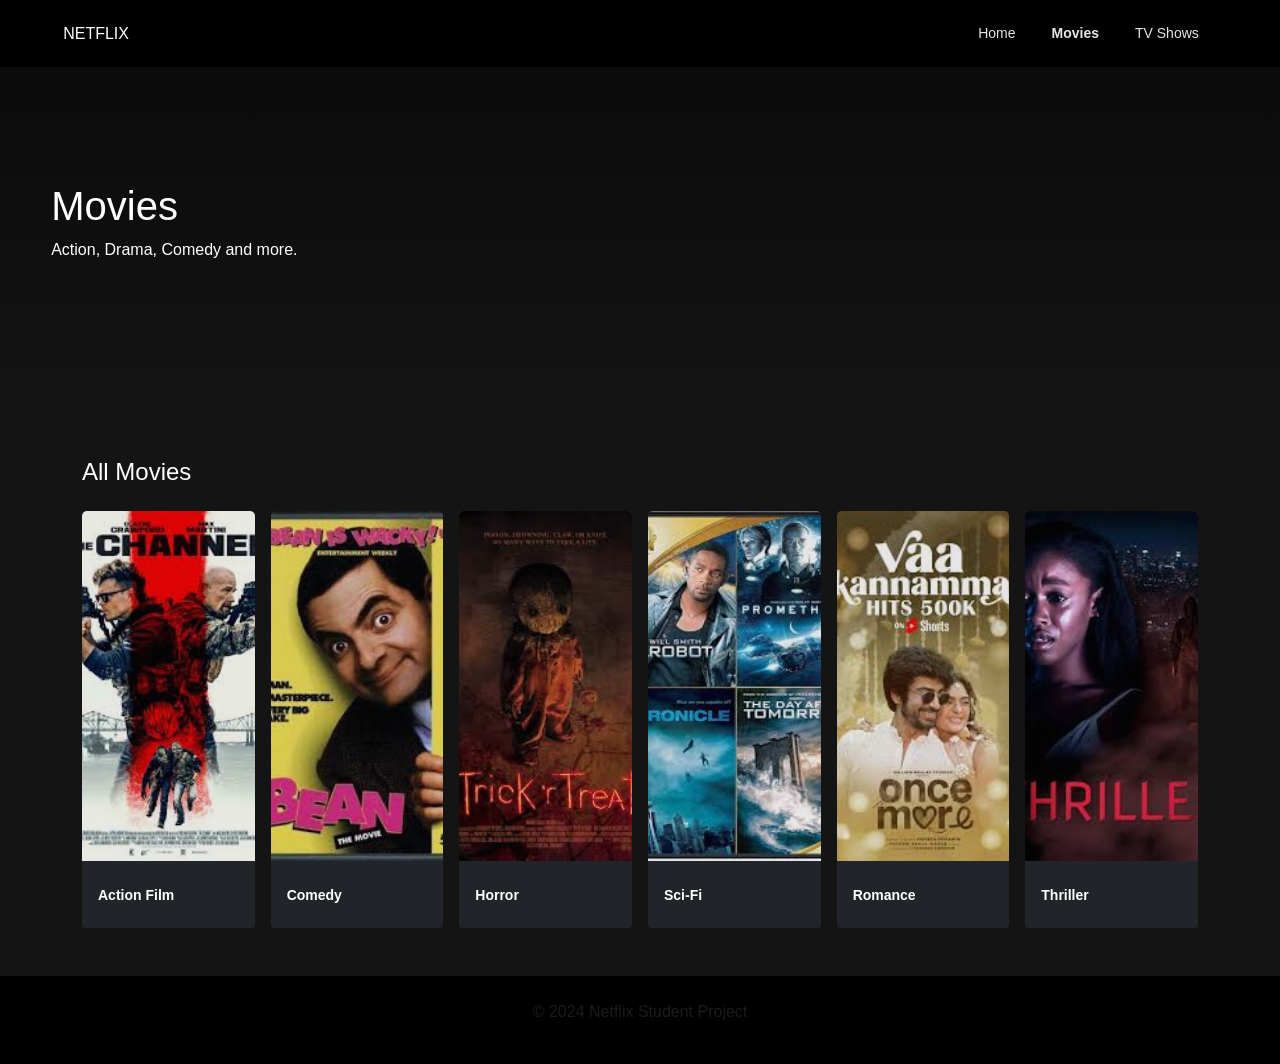
<file: movies.html>
<!DOCTYPE html>
<html lang="en">
<head>
    <meta charset="UTF-8">
    <meta name="viewport" content="width=device-width, initial-scale=1.0">
    <title>Netflix - Movies</title>
    <link href="https://cdn.jsdelivr.net/npm/bootstrap@5.3.0/dist/css/bootstrap.min.css" rel="stylesheet">
    <link rel="stylesheet" href="style.css">
    <link rel="stylesheet" href="https://cdnjs.cloudflare.com/ajax/libs/font-awesome/6.0.0/css/all.min.css">
</head>
<body>

    <nav class="navbar navbar-expand-lg navbar-dark">
        <div class="container-fluid">
            <a class="logo" href="index.html">NETFLIX</a>
            <div class="collapse navbar-collapse" id="navbarNav">
                <ul class="navbar-nav ms-auto">
                    <li class="nav-item"><a class="nav-link" href="index.html">Home</a></li>
                    <li class="nav-item"><a class="nav-link active" href="movies.html">Movies</a></li>
                    <li class="nav-item"><a class="nav-link" href="tvshows.html">TV Shows</a></li>
                </ul>
            </div>
        </div>
    </nav>

    <header class="hero-small">
        <div class="hero-content">
            <h1>Movies</h1>
            <p>Action, Drama, Comedy and more.</p>
        </div>
    </header>

    <section class="container mt-5">
        <h2 class="text-white mb-4">All Movies</h2>
        <div class="row g-3">
            <!-- Generating placeholders for movies -->
            <div class="col-md-2 col-6">
                <div class="card bg-dark text-white h-100">
                    <img src="[data-uri]" class="card-img-top" alt="Movie">
                    <div class="card-body">
                        <h5 class="card-title">Action Film</h5>
                    </div>
                </div>
            </div>
            <div class="col-md-2 col-6">
                <div class="card bg-dark text-white h-100">
                    <img src="[data-uri]" class="card-img-top" alt="Movie">
                    <div class="card-body">
                        <h5 class="card-title">Comedy</h5>
                    </div>
                </div>
            </div>
            <div class="col-md-2 col-6">
                <div class="card bg-dark text-white h-100">
                    <img src="[data-uri]" class="card-img-top" alt="Movie">
                    <div class="card-body">
                        <h5 class="card-title">Horror</h5>
                    </div>
                </div>
            </div>
            <div class="col-md-2 col-6">
                <div class="card bg-dark text-white h-100">
                    <img src="[data-uri]" class="card-img-top" alt="Movie">
                    <div class="card-body">
                        <h5 class="card-title">Sci-Fi</h5>
                    </div>
                </div>
            </div>
             <div class="col-md-2 col-6">
                <div class="card bg-dark text-white h-100">
                    <img src="[data-uri]" class="card-img-top" alt="Movie">
                    <div class="card-body">
                        <h5 class="card-title">Romance</h5>
                    </div>
                </div>
            </div>
             <div class="col-md-2 col-6">
                <div class="card bg-dark text-white h-100">
                    <img src="[data-uri]" class="card-img-top" alt="Movie">
                    <div class="card-body">
                        <h5 class="card-title">Thriller</h5>
                    </div>
                </div>
            </div>
        </div>
    </section>

    <footer class="py-4 text-center mt-5">
        <p class="text-muted">&copy; 2024 Netflix Student Project</p>
    </footer>
    
    <script src="https://cdn.jsdelivr.net/npm/bootstrap@5.3.0/dist/js/bootstrap.bundle.min.js"></script>
</body>
</html>
</file>
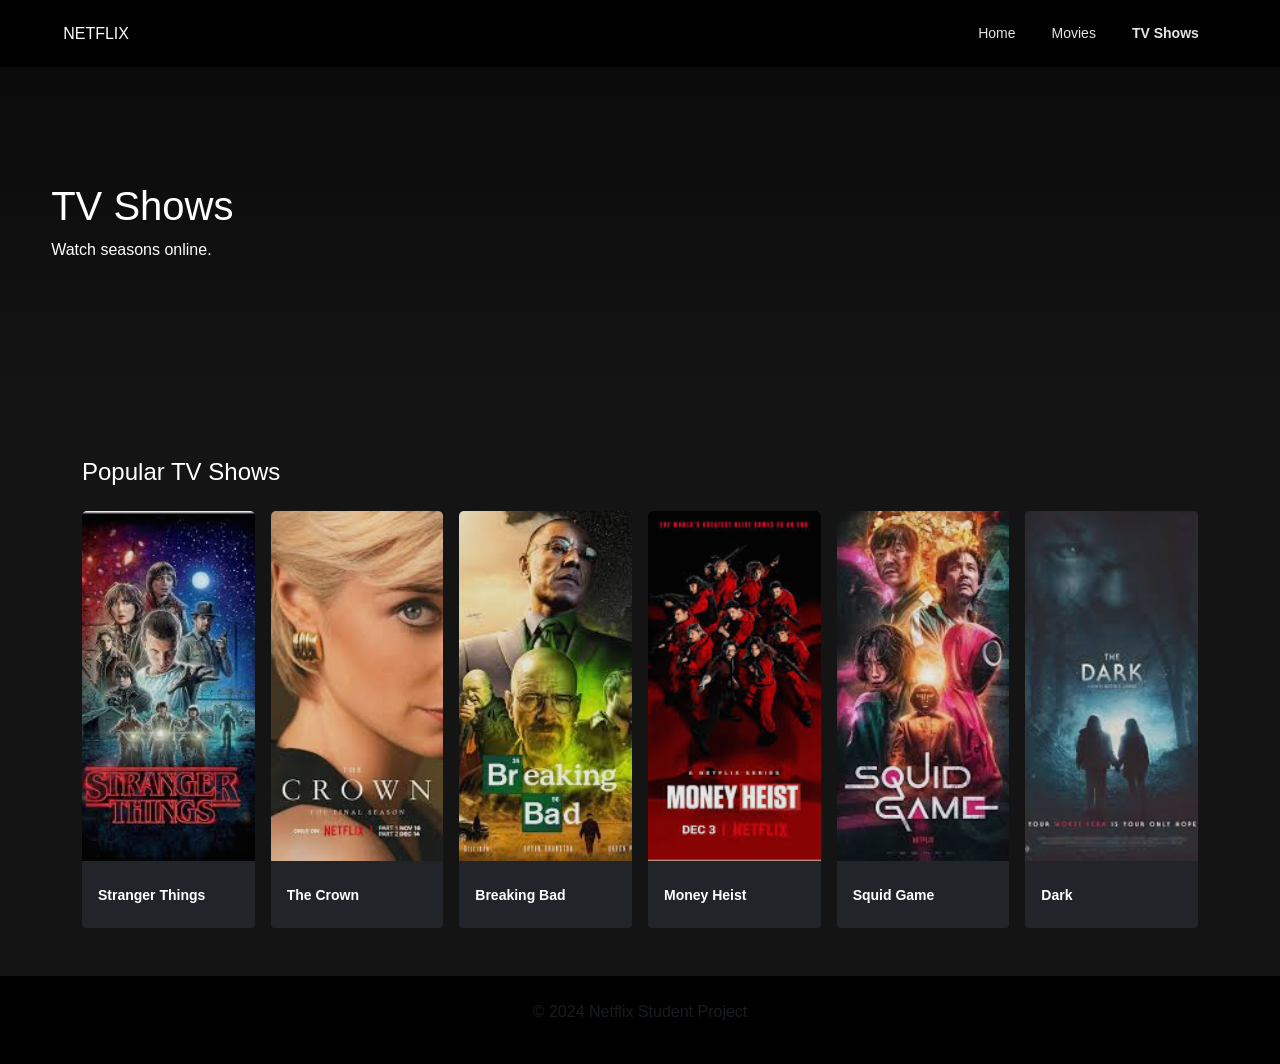
<file: tvshows.html>
<!DOCTYPE html>
<html lang="en">
<head>
    <meta charset="UTF-8">
    <meta name="viewport" content="width=device-width, initial-scale=1.0">
    <title>Netflix - TV Shows</title>
    <link href="https://cdn.jsdelivr.net/npm/bootstrap@5.3.0/dist/css/bootstrap.min.css" rel="stylesheet">
    <link rel="stylesheet" href="style.css">
    <link rel="stylesheet" href="https://cdnjs.cloudflare.com/ajax/libs/font-awesome/6.0.0/css/all.min.css">
</head>
<body>

    <nav class="navbar navbar-expand-lg navbar-dark">
        <div class="container-fluid">
            <a class="logo" href="index.html">NETFLIX</a>
            <div class="collapse navbar-collapse" id="navbarNav">
                <ul class="navbar-nav ms-auto">
                    <li class="nav-item"><a class="nav-link" href="index.html">Home</a></li>
                    <li class="nav-item"><a class="nav-link" href="movies.html">Movies</a></li>
                    <li class="nav-item"><a class="nav-link active" href="tvshows.html">TV Shows</a></li>
                </ul>
            </div>
        </div>
    </nav>

    <header class="hero-small">
        <div class="hero-content">
            <h1>TV Shows</h1>
            <p>Watch seasons online.</p>
        </div>
    </header>

    <section class="container mt-5">
        <h2 class="text-white mb-4">Popular TV Shows</h2>
        <div class="row g-3">
            <div class="col-md-2 col-6">
                <div class="card bg-dark text-white h-100">
                    <img src="[data-uri]" class="card-img-top" alt="TV Show">
                    <div class="card-body">
                        <h5 class="card-title">Stranger Things</h5>
                    </div>
                </div>
            </div>
            <div class="col-md-2 col-6">
                <div class="card bg-dark text-white h-100">
                    <img src="[data-uri]" class="card-img-top" alt="TV Show">
                    <div class="card-body">
                        <h5 class="card-title">The Crown</h5>
                    </div>
                </div>
            </div>
            <div class="col-md-2 col-6">
                <div class="card bg-dark text-white h-100">
                    <img src="[data-uri]" class="card-img-top" alt="TV Show">
                    <div class="card-body">
                        <h5 class="card-title">Breaking Bad</h5>
                    </div>
                </div>
            </div>
            <div class="col-md-2 col-6">
                <div class="card bg-dark text-white h-100">
                    <img src="[data-uri]" class="card-img-top" alt="TV Show">
                    <div class="card-body">
                        <h5 class="card-title">Money Heist</h5>
                    </div>
                </div>
            </div>
             <div class="col-md-2 col-6">
                <div class="card bg-dark text-white h-100">
                    <img src="[data-uri]" class="card-img-top" alt="TV Show">
                    <div class="card-body">
                        <h5 class="card-title">Squid Game</h5>
                    </div>
                </div>
            </div>
             <div class="col-md-2 col-6">
                <div class="card bg-dark text-white h-100">
                    <img src="[data-uri]" class="card-img-top" alt="TV Show">
                    <div class="card-body">
                        <h5 class="card-title">Dark</h5>
                    </div>
                </div>
            </div>
        </div>
    </section>

    <footer class="py-4 text-center mt-5">
        <p class="text-muted">&copy; 2024 Netflix Student Project</p>
    </footer>
    
    <script src="https://cdn.jsdelivr.net/npm/bootstrap@5.3.0/dist/js/bootstrap.bundle.min.js"></script>
</body>
</html>
</file>
<file: style.css>
* {
    margin: 0;
    padding: 0;
    box-sizing: border-box;
}

body {
    background-color: #141414; /* Netflix Dark Background */
    color: #ffffff;
    font-family: 'Helvetica Neue', Helvetica, Arial, sans-serif;
    overflow-x: hidden;
}

a {
    text-decoration: none;
    color: white;
}


.navbar {
    background-color: #000000 !important;
    padding: 15px 4%;
    position: fixed;
    top: 0;
    width: 100%;
    z-index: 1000;
    transition: background-color 0.3s ease;
}

.navbar.scrolled {
    background-color: #111 !important;
}

.navbar-brand {
    font-size: 28px;
    font-weight: bold;
    color: #e50914 !important; /* Netflix Red */
    letter-spacing: 1px;
}

.nav-link {
    color: #e5e5e5 !important;
    font-size: 14px;
    margin: 0 10px;
    transition: color 0.3s;
}

.nav-link:hover {
    color: #b3b3b3 !important;
}

.nav-link.active {
    font-weight: bold;
}


.hero {
    height: 80vh;
    background: linear-gradient(rgba(0,0,0,0.3), rgba(0,0,0,0.7)), 
                url('https://images.unsplash.com/photo-1574267432553-4b4628081c31?w=800');
    background-size: cover;
    background-position: center;
    display: flex;
    align-items: center;
    margin-top: 50px;
}

.hero-content {
    padding-left: 4%;
    max-width: 600px;
}

.hero h1 {
    font-size: 60px;
    font-weight: bold;
    margin-bottom: 15px;
    text-shadow: 2px 2px 4px rgba(0,0,0,0.5);
}

.hero p {
    font-size: 20px;
    margin-bottom: 25px;
    text-shadow: 1px 1px 2px rgba(0,0,0,0.5);
}


.hero-small {
    height: 40vh;
    background: linear-gradient(rgba(0,0,0,0.5), rgba(20,20,20,1)), 
                url('https://images.unsplash.com/photo-1574267432553-4b4628081c31?w=800');
    background-size: cover;
    background-position: center;
    display: flex;
    align-items: center;
    margin-top: 50px;
}


.btn-danger {
    background-color: #e50914;
    border: none;
    padding: 10px 25px;
    font-size: 16px;
    font-weight: bold;
    border-radius: 4px;
    transition: background-color 0.2s;
}

.btn-danger:hover {
    background-color: #f40612;
}

.btn-outline-light {
    border: 1px solid rgba(255,255,255,0.5);
    color: white;
    padding: 8px 20px;
    border-radius: 4px;
}

.btn-outline-light:hover {
    background-color: rgba(255,255,255,0.1);
    border-color: white;
}


.card {
    border: none;
    border-radius: 4px;
    overflow: hidden;
    transition: transform 0.3s ease;
    cursor: pointer;
}

.card:hover {
    transform: scale(1.05);
    z-index: 10;
}

.card img {
    height: 350px;
    object-fit: cover;
    opacity: 0.9;
    transition: opacity 0.3s;
}

.card:hover img {
    opacity: 1;
}

.card-title {
    font-size: 14px;
    font-weight: bold;
    margin-top: 10px;
    white-space: nowrap;
    overflow: hidden;
    text-overflow: ellipsis;
}


h2, h3 {
    margin: 20px 0;
}

h2 {
    font-size: 24px;
    font-weight: 500;
}

h3 {
    font-size: 18px;
    color: #e5e5e5;
    margin-top: 30px;
    border-left: 4px solid #e50914;
    padding-left: 15px;
}

footer {
    background-color: #000;
    padding: 50px 0;
    margin-top: 50px;
    text-align: center;
    color: #737373;
}

.footer-links {
    display: flex;
    justify-content: center;
    flex-wrap: wrap;
    gap: 20px;
    margin-bottom: 20px;
}

.footer-links a {
    color: #737373;
    font-size: 13px;
}

.footer-links a:hover {
    text-decoration: underline;
}


@media (max-width: 768px) {
    .hero h1 {
        font-size: 40px;
    }
    
    .hero p {
        font-size: 16px;
    }
    
    .card img {
        height: 250px;
    }
}


@media (max-width: 576px) {
    .hero {
        height: 60vh;
    }
    
    .hero h1 {
        font-size: 30px;
    }
    
    .navbar {
        padding: 10px 15px;
    }
    
    .navbar-collapse {
        background-color: #000;
        padding: 15px;
        margin-top: 10px;
    }
}
</file>
